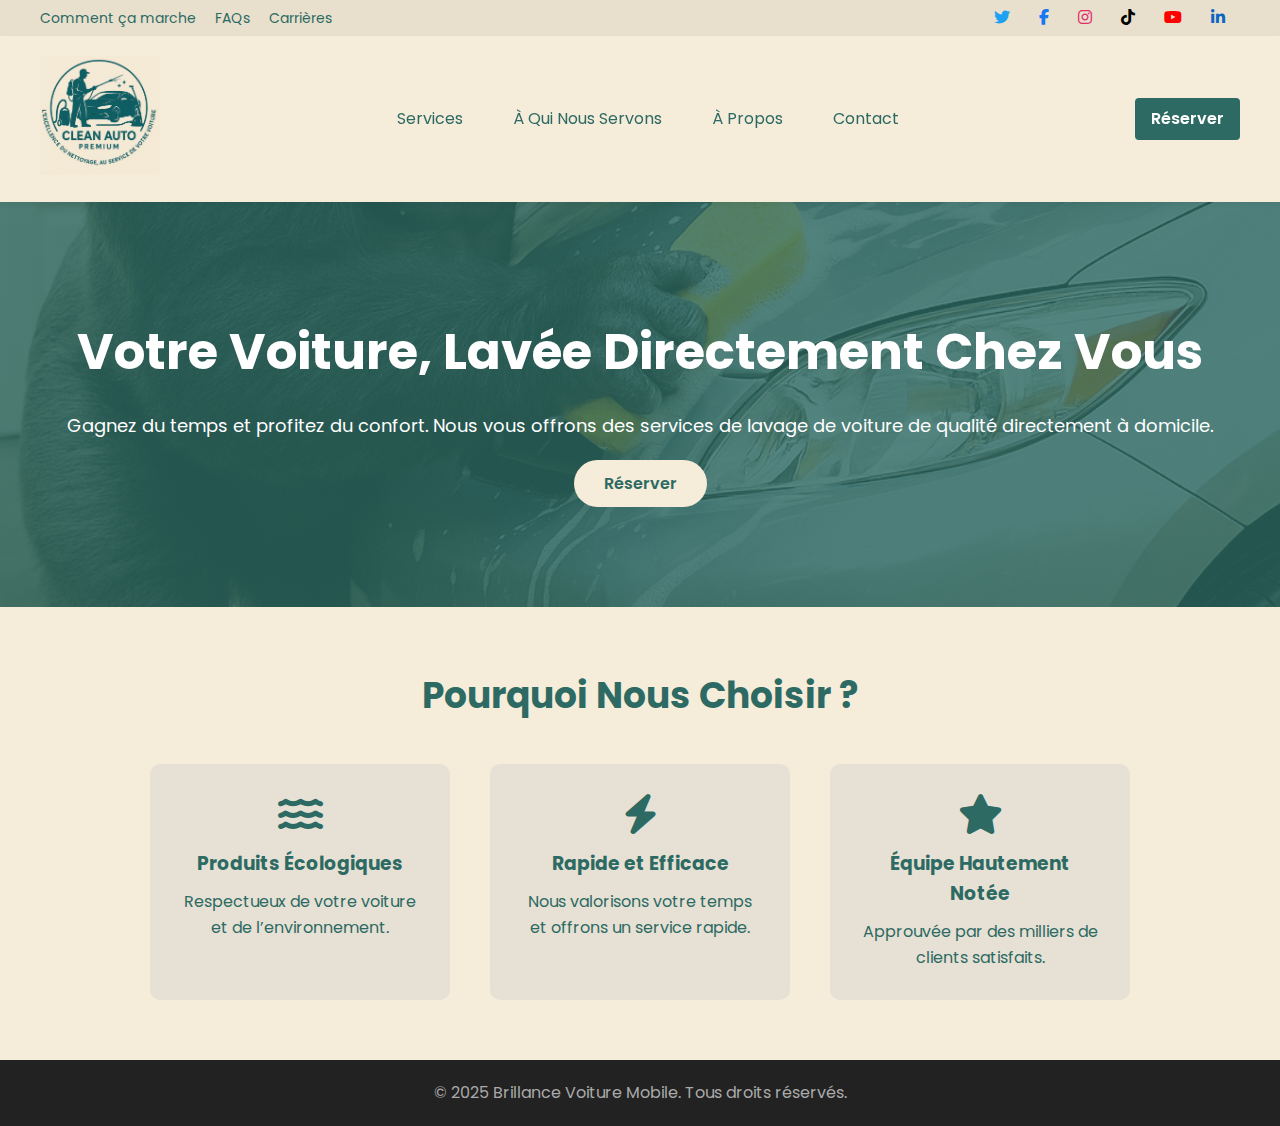
<file: index.html>
<!DOCTYPE html>
<html lang="fr">
<head>
    <meta charset="UTF-8">
    <meta name="viewport" content="width=device-width, initial-scale=1.0">
    <title>Lavage de Voiture à Domicile - Rapide et Facile</title>
    <link rel="stylesheet" href="style.css">
    <link href="https://fonts.googleapis.com/css2?family=Poppins:wght@400;600;700&display=swap" rel="stylesheet">
    <link rel="stylesheet" href="https://cdnjs.cloudflare.com/ajax/libs/font-awesome/6.6.0/css/all.min.css">
</head>
<body>
<!-- Top Bar -->
<div class="top-bar">
    <div class="top-left">
        <a href="how.html">Comment ça marche</a>
        <a href="faq.html">FAQs</a>
        <a href="careers.html">Carrières</a>
    </div>
    <div class="top-right social-icons">
        <a href="https://twitter.com"><i class="fab fa-twitter"></i></a>
        <a href="https://facebook.com"><i class="fab fa-facebook-f"></i></a>
        <a href="https://instagram.com"><i class="fab fa-instagram"></i></a>
        <a href="https://tiktok.com"><i class="fab fa-tiktok"></i></a>
        <a href="https://youtube.com"><i class="fab fa-youtube"></i></a>
        <a href="https://linkedin.com"><i class="fab fa-linkedin-in"></i></a>
    </div>
    
</div>

<!-- Main Header -->
<header class="main-header">
    <div class="header-left">
        <img src="images/logo1.jpg" alt="Clean Auto Premium Logo" class="logo">
    </div>
    <nav class="main-menu">
        <ul>
            <li class="dropdown">
                <a href="services.html">Services </a>
                <ul class="dropdown-content">
                    <li><a href="nettoyage_exterieur.html">Nettoyage Extérieur</a></li>
                    <li><a href="nettoyage_interieur.html">Nettoyage Intérieur</a></li>
                    <li><a href="nettoyage_complet.html">Nettoyage Complet</a></li>
                </ul>
            </li>
            <li><a href="#">À Qui Nous Servons</a></li>
            <li><a href="#">À Propos</a></li>
            <li><a href="#">Contact</a></li>
        </ul>
    </nav>
    

    
    <div class="header-right">
        <a href="reserver.html" class="btn-book">Réserver</a>
    </div>
</header>

    

    <section class="hero">
        <div class="hero-text">
            <h1>Votre Voiture, Lavée Directement Chez Vous</h1>
            <p>Gagnez du temps et profitez du confort. Nous vous offrons des services de lavage de voiture de qualité directement à domicile.</p>
            <a href="#" class="btn-primary">Réserver</a>
        </div>
    </section>

    <section class="features">
        <h2>Pourquoi Nous Choisir ?</h2>
        <div class="feature-list">
            <div class="feature-item">
                <i class="fa-solid fa-water"></i>
                <h3>Produits Écologiques</h3>
                <p>Respectueux de votre voiture et de l’environnement.</p>
            </div>
            <div class="feature-item">
                <i class="fa-solid fa-bolt"></i>
                <h3>Rapide et Efficace</h3>
                <p>Nous valorisons votre temps et offrons un service rapide.</p>
            </div>
            <div class="feature-item">
                <i class="fa-solid fa-star"></i>
                <h3>Équipe Hautement Notée</h3>
                <p>Approuvée par des milliers de clients satisfaits.</p>
            </div>
        </div>
    </section>

    <footer>
        <p>&copy; 2025 Brillance Voiture Mobile. Tous droits réservés.</p>
    </footer>
</body>
</html>
</file>
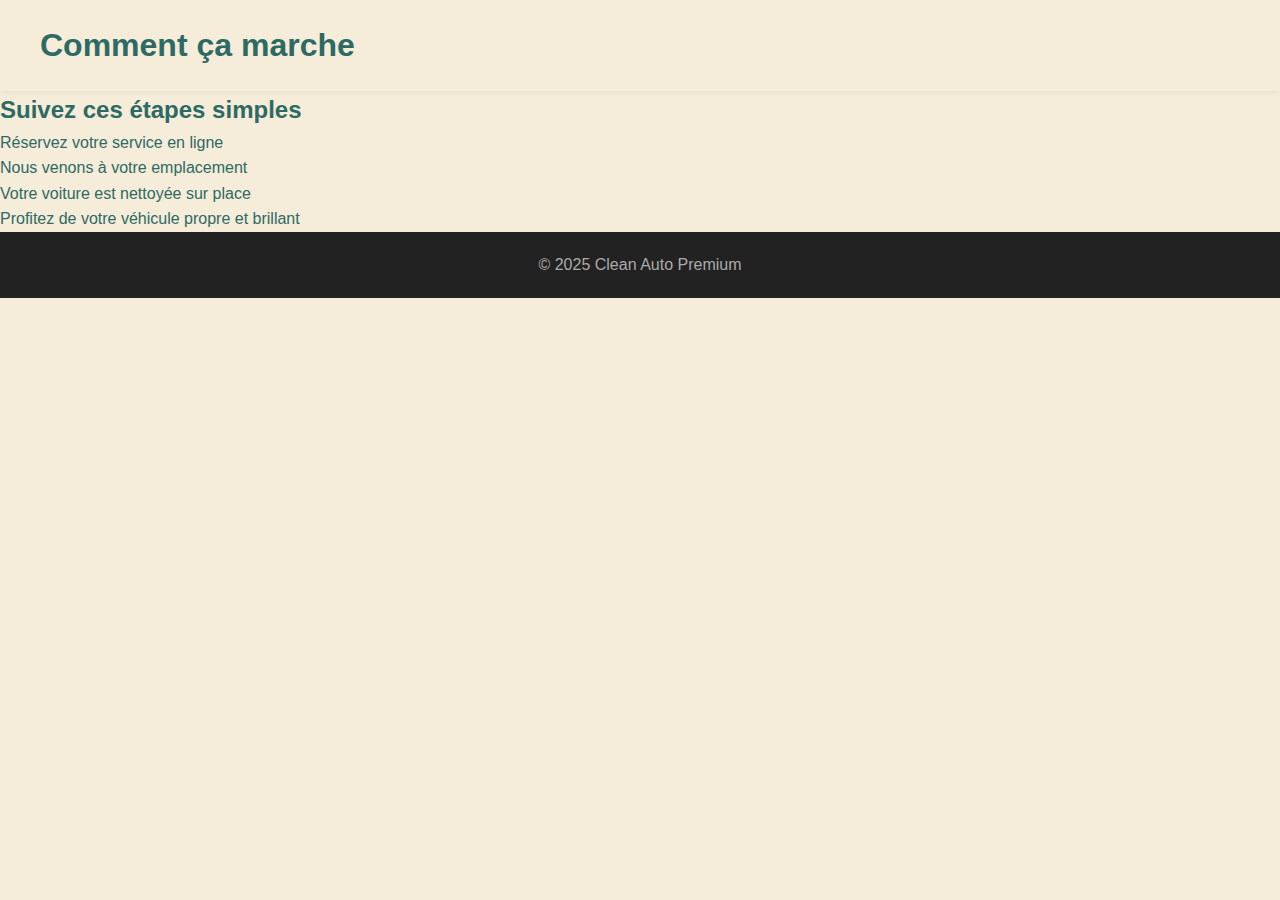
<file: how.html>
<!DOCTYPE html>
<html lang="fr">
<head>
    <meta charset="UTF-8">
    <meta name="viewport" content="width=device-width, initial-scale=1.0">
    <title>Comment ça marche</title>
    <link rel="stylesheet" href="style.css">
</head>
<body>
<header class="main-header">
    <h1>Comment ça marche</h1>
</header>
<section>
    <h2>Suivez ces étapes simples</h2>
    <ol>
        <li>Réservez votre service en ligne</li>
        <li>Nous venons à votre emplacement</li>
        <li>Votre voiture est nettoyée sur place</li>
        <li>Profitez de votre véhicule propre et brillant</li>
    </ol>
</section>
<footer>
    <p>© 2025 Clean Auto Premium</p>
</footer>
</body>
</html>
</file>
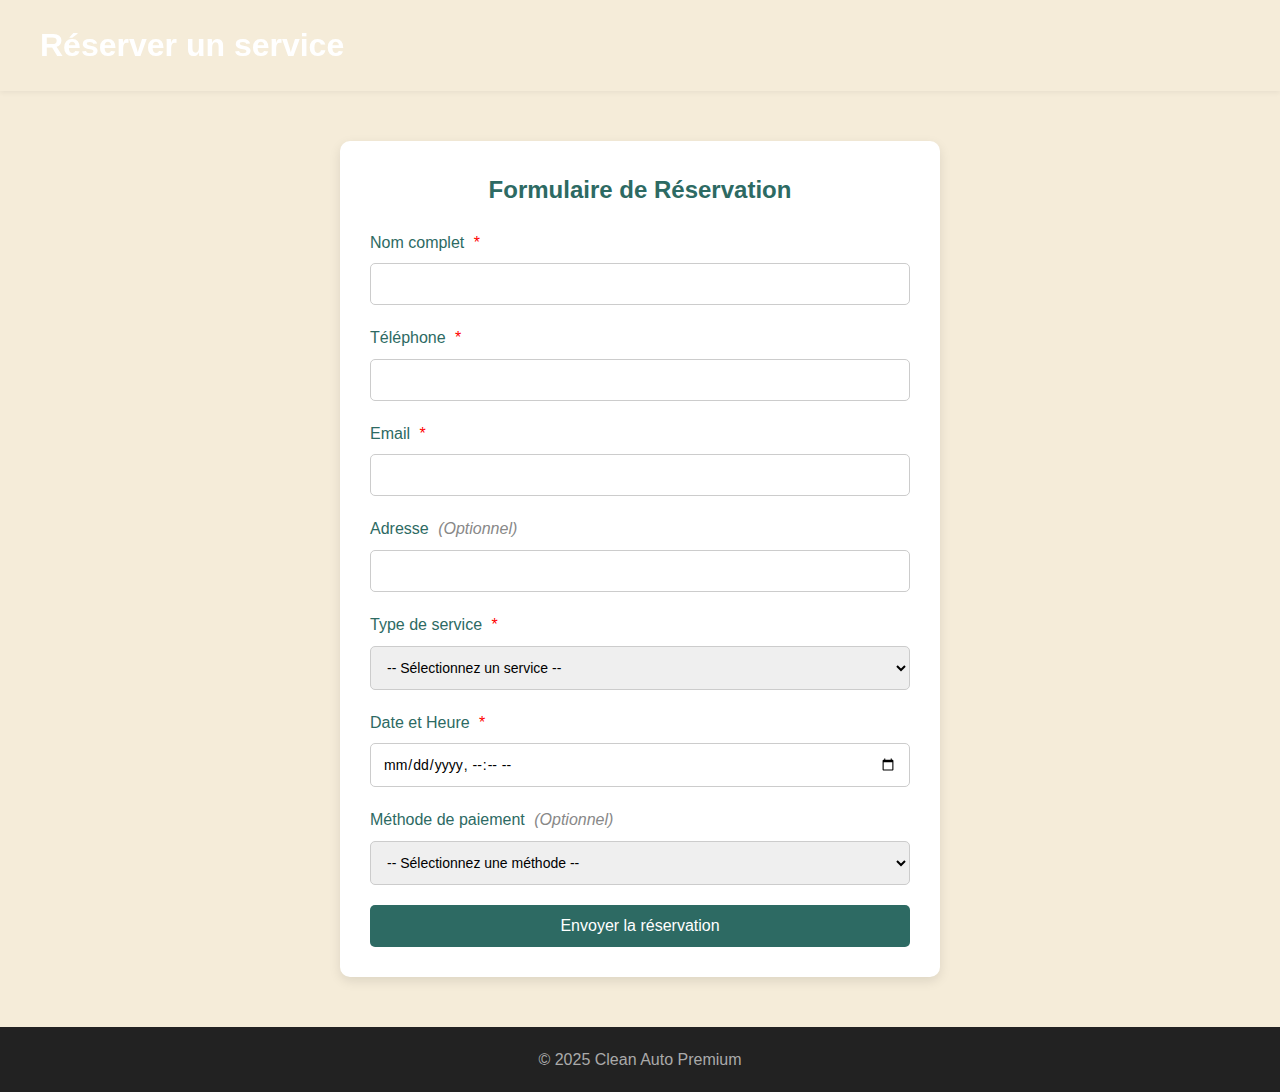
<file: reserver.html>
<!DOCTYPE html>
<html lang="fr">
<head>
    <meta charset="UTF-8">
    <meta name="viewport" content="width=device-width, initial-scale=1.0">
    <title>Réserver un service</title>
    <link rel="stylesheet" href="style.css">
    <style>
        body {
            background-color: #F5ECD9;
            color: #2D6A63;
            font-family: 'Poppins', sans-serif;
            margin: 0;
            padding: 0;
        }

        header {
            background-color: #2D6A63;
            color: white;
            padding: 40px;
            text-align: center;
        }

        section {
            max-width: 600px;
            margin: 50px auto;
            background-color: white;
            padding: 30px;
            border-radius: 10px;
            box-shadow: 0 4px 12px rgba(0,0,0,0.1);
        }

        section h2 {
            text-align: center;
            margin-bottom: 20px;
            color: #2D6A63;
        }

        form label {
            display: block;
            margin-bottom: 8px;
            font-weight: 500;
        }

        .required {
            color: red;
            margin-left: 5px;
        }

        .optional {
            color: #888;
            margin-left: 5px;
            font-style: italic;
        }

        form input[type="text"],
        form input[type="email"],
        form input[type="datetime-local"],
        form select {
            width: 100%;
            padding: 12px;
            margin-bottom: 20px;
            border: 1px solid #ccc;
            border-radius: 5px;
            font-size: 14px;
        }

        form input[type="submit"] {
            background-color: #2D6A63;
            color: white;
            padding: 12px 20px;
            border: none;
            border-radius: 5px;
            font-size: 16px;
            cursor: pointer;
            width: 100%;
            transition: background-color 0.3s ease;
        }

        form input[type="submit"]:hover {
            background-color: #1E4B45;
        }

        footer {
            background-color: #222;
            color: #aaa;
            text-align: center;
            padding: 20px;
            margin-top: 50px;
        }
    </style>
</head>
<body>

<header class="main-header">
    <h1>Réserver un service</h1>
</header>

<section>
    <h2>Formulaire de Réservation</h2>
    <form action="#" method="post">
        <label for="nom">Nom complet <span class="required">*</span></label>
        <input type="text" id="nom" name="nom" required>

        <label for="telephone">Téléphone <span class="required">*</span></label>
        <input type="text" id="telephone" name="telephone" required>

        <label for="email">Email <span class="required">*</span></label>
        <input type="email" id="email" name="email" required>

        <label for="adresse">Adresse <span class="optional">(Optionnel)</span></label>
        <input type="text" id="adresse" name="adresse">

        <label for="service">Type de service <span class="required">*</span></label>
        <select id="service" name="service" required>
            <option value="">-- Sélectionnez un service --</option>
            <option value="exterieur">Nettoyage Extérieur</option>
            <option value="interieur">Nettoyage Intérieur</option>
            <option value="complet">Complet</option>
        </select>

        <label for="date">Date et Heure <span class="required">*</span></label>
        <input type="datetime-local" id="date" name="date" required>

        <label for="paiement">Méthode de paiement <span class="optional">(Optionnel)</span></label>
        <select id="paiement" name="paiement">
            <option value="">-- Sélectionnez une méthode --</option>
            <option value="carte">Carte Bancaire</option>
            <option value="mobile">Mobile Money</option>
            <option value="cash">Espèces</option>
        </select>

        <input type="submit" value="Envoyer la réservation">
    </form>
</section>

<footer>
    <p>© 2025 Clean Auto Premium</p>
</footer>

</body>
</html>
</file>
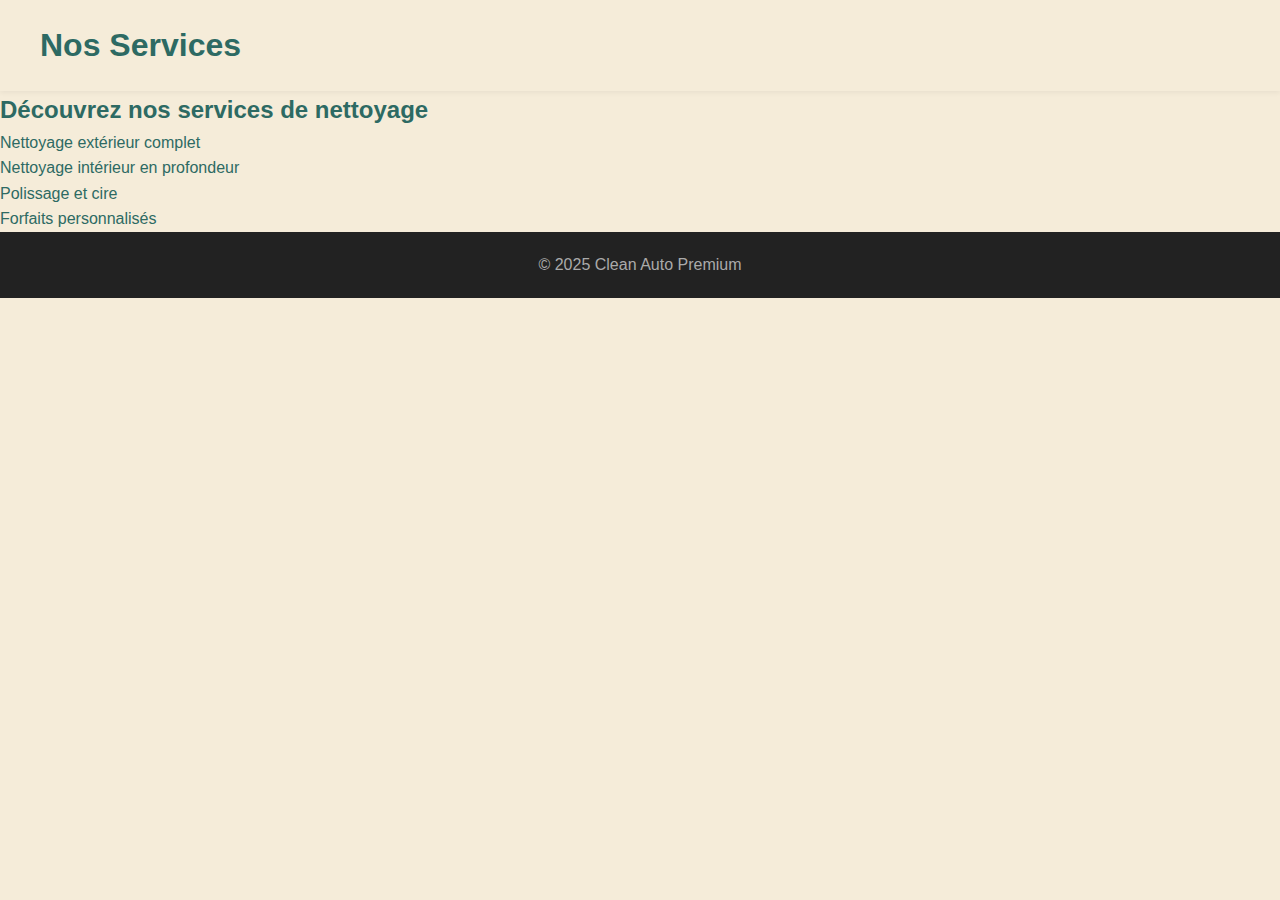
<file: services.html>
<!DOCTYPE html>
<html lang="fr">
<head>
    <meta charset="UTF-8">
    <meta name="viewport" content="width=device-width, initial-scale=1.0">
    <title>Nos Services</title>
    <link rel="stylesheet" href="style.css">
</head>
<body>
<header class="main-header">
    <h1>Nos Services</h1>
</header>
<section>
    <h2>Découvrez nos services de nettoyage</h2>
    <ul>
        <li>Nettoyage extérieur complet</li>
        <li>Nettoyage intérieur en profondeur</li>
        <li>Polissage et cire</li>
        <li>Forfaits personnalisés</li>
    </ul>
</section>
<footer>
    <p>© 2025 Clean Auto Premium</p>
</footer>
</body>
</html>
</file>
<file: style.css>
/* Reset and base styles */
* {
    margin: 0;
    padding: 0;
    box-sizing: border-box;
    font-family: 'Poppins', sans-serif;
}

body {
    background-color: #F5ECD9;
    color: #2D6A63;
    line-height: 1.6;
}

/* Header styles */
.main-header {
    display: flex;
    justify-content: space-between;
    align-items: center;
    padding: 20px 40px;
    background-color: #F5ECD9;
    box-shadow: 0 2px 5px rgba(0, 0, 0, 0.05);
    position: sticky;
    top: 0;
    z-index: 1000;
}

.header-left .logo {
    width: 120px;
}

.header-center .nav-links {
    list-style: none;
    display: flex;
    gap: 30px;
}

.header-center .nav-links a {
    text-decoration: none;
    color: #2D6A63;
    font-weight: 400;
    transition: color 0.3s;
}

.header-center .nav-links a:hover {
    color: #1E4B45;
}

.header-right {
    display: flex;
    align-items: center;
    gap: 20px;
}

.btn-book {
    background-color: #2D6A63;
    color: white;
    padding: 10px 20px;
    border-radius: 5px;
    text-decoration: none;
    font-weight: 600;
    transition: background-color 0.3s;
}

.btn-book:hover {
    background-color: #1E4B45;
}

.social-icons a {
    color: #2D6A63;
    margin-left: 10px;
    font-size: 18px;
    transition: color 0.3s;
}

.social-icons a:hover {
    color: #1E4B45;
}

/* Hero section */
.hero {
    background: linear-gradient(rgba(45, 106, 99, 0.8), rgba(45, 106, 99, 0.8)), url('images/banner.png') no-repeat center/cover;
    color: white;
    text-align: center;
    padding: 110px 20px;
}

.hero h1 {
    font-size: 50px;
    margin-bottom: 20px;
}

.hero p {
    font-size: 18px;
    margin-bottom: 30px;
}

.btn-primary {
    background-color: #F5ECD9;
    color: #2D6A63;
    padding: 12px 30px;
    border-radius: 25px;
    text-decoration: none;
    font-weight: 600;
    transition: background-color 0.3s, color 0.3s;
}

.btn-primary:hover {
    background-color: #2D6A63;
    color: #F5ECD9;
}

/* Features section */
.features {
    padding: 60px 20px;
    text-align: center;
    background-color: #F5ECD9;
}

.features h2 {
    font-size: 36px;
    margin-bottom: 40px;
    color: #2D6A63;
}

.feature-list {
    display: flex;
    justify-content: center;
    gap: 40px;
    flex-wrap: wrap;
}

.feature-item {
    background: #E6E1D4;
    padding: 30px;
    border-radius: 10px;
    width: 300px;
    transition: transform 0.3s;
}

.feature-item:hover {
    transform: translateY(-10px);
}

.feature-item i {
    font-size: 40px;
    color: #2D6A63;
    margin-bottom: 15px;
}

.feature-item h3 {
    margin-bottom: 10px;
    color: #2D6A63;
}

/* Footer */
footer {
    background-color: #222;
    color: #aaa;
    text-align: center;
    padding: 20px;
}

/* Responsive Design */

/* Tablet and small laptop */
@media (max-width: 1024px) {
    .main-header {
        padding: 10px 20px;
    }

    .header-center .nav-links {
        gap: 20px;
    }
}

/* Phones and small screens */
@media (max-width: 600px) {
    .main-header {
        flex-wrap: wrap;
        justify-content: space-between;
        padding: 10px 20px;
    }

    .header-left .logo {
        width: 60px;
    }

    .header-center .nav-links {
        flex-direction: row;
        gap: 10px;
        font-size: 12px;
        flex-wrap: wrap;
        justify-content: flex-end;
        width: 60%;
    }

    .header-center .nav-links li a {
        color: #2D6A63;
        text-decoration: none;
    }

    .header-right {
        display: none;
    }

    .hero h1 {
        font-size: 28px;
    }

    .hero p {
        font-size: 16px;
    }

    .btn-primary {
        padding: 10px 20px;
        font-size: 14px;
    }

    .feature-list {
        flex-direction: column;
        gap: 20px;
    }

    .feature-item {
        width: 90%;
    }

    footer p {
        font-size: 12px;
    }
}
/* Top bar style */
.top-bar {
    background-color: rgba(0, 0, 0, 0.05);
    color: #2D6A63;
    font-size: 14px;
    display: flex;
    justify-content: space-between;
    padding: 5px 40px;
    align-items: center;
}

.top-bar a {
    color: #2D6A63;
    text-decoration: none;
    margin-right: 15px;
    font-weight: 400;
}

.top-bar a:hover {
    color: #1E4B45;
}

.top-right a {
    margin-left: 10px;
    font-size: 16px;
    transition: color 0.3s;
}

.top-right a[href*="twitter"] {
    color: #1DA1F2;
}

.top-right a[href*="facebook"] {
    color: #1877F2;
}

.top-right a[href*="instagram"] {
    color: #E1306C;
}

.top-right a[href*="tiktok"] {
    color: #000000;
}

.top-right a[href*="youtube"] {
    color: #FF0000;
}

.top-right a[href*="linkedin"] {
    color: #0A66C2;
}

.top-right a:hover {
    opacity: 0.7;
}


.main-header {
    display: flex;
    justify-content: space-between;
    align-items: center;
    padding: 20px 40px;
    background-color: #F5ECD9;
    box-shadow: 0 2px 5px rgba(0, 0, 0, 0.05);
}

.header-left .logo {
    width: 120px;
}

.header-center .nav-links {
    list-style: none;
    display: flex;
    gap: 30px;
}

.header-center .nav-links li {
    position: relative;
}

.header-center .nav-links a {
    text-decoration: none;
    color: #2D6A63;
    font-weight: 400;
}

.header-center .nav-links .dropdown-content {
    display: none;
    position: absolute;
    background-color: #F5ECD9;
    box-shadow: 0 4px 8px rgba(0, 0, 0, 0.1);
    padding: 10px 0;
    min-width: 200px;
    z-index: 100;
}

.header-center .nav-links .dropdown-content li {
    padding: 8px 20px;
}

.header-center .nav-links li:hover .dropdown-content {
    display: block;
}

.header-center .nav-links li:hover > a {
    color: #1E4B45;
}

.btn-book {
    background-color: #2D6A63;
    color: white;
    padding: 10px 20px;
    border-radius: 5px;
    text-decoration: none;
    font-weight: 600;
}

.btn-book:hover {
    background-color: #1E4B45;
}

.main-menu ul {
    list-style: none;
    padding: 0;
    margin: 0;
    display: flex;
    gap: 30px;
    align-items: center;
}

.main-menu li {
    position: relative;
}

.main-menu a {
    text-decoration: none;
    color: #2D6A63;
    font-size: 16px;
    padding: 10px;
    transition: color 0.3s, border-bottom 0.3s;
}

.main-menu a:hover {
    color: #1E4B45;
    border-bottom: 2px solid #1E4B45;
}

.main-menu .dropdown-content {
    display: none;
    position: absolute;
    background-color: #F5ECD9;
    min-width: 200px;
    box-shadow: 0 4px 8px rgba(0, 0, 0, 0.1);
    padding: 10px 0;
    z-index: 100;
}

.main-menu .dropdown-content li {
    padding: 8px 20px;
}

.main-menu .dropdown-content li a {
    color: #2D6A63;
    font-size: 14px;
}

.main-menu li:hover .dropdown-content {
    display: block;
}

.btn-book {
    background-color: #2D6A63;
    color: white !important;
    padding: 8px 16px;
    border-radius: 4px;
    font-weight: 600;
}

.btn-book:hover {
    background-color: #1E4B45;
}
</file>
